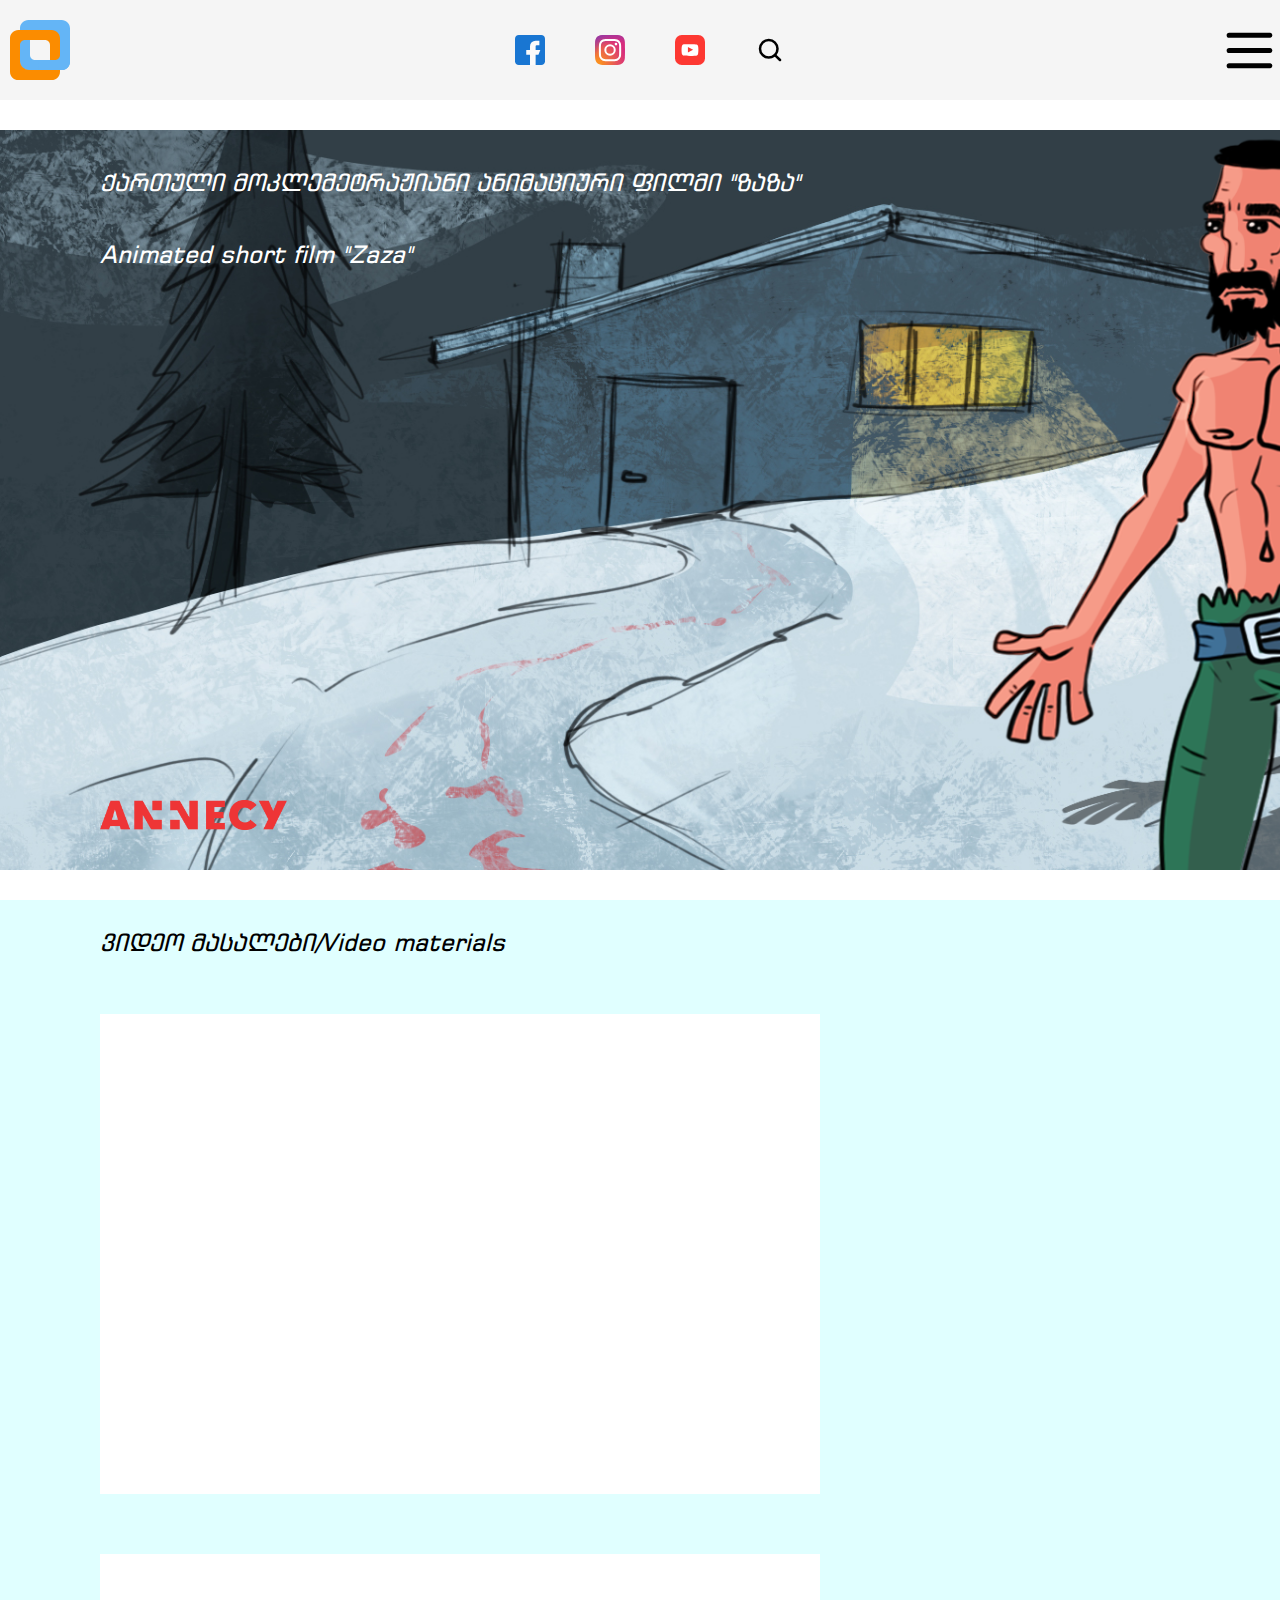
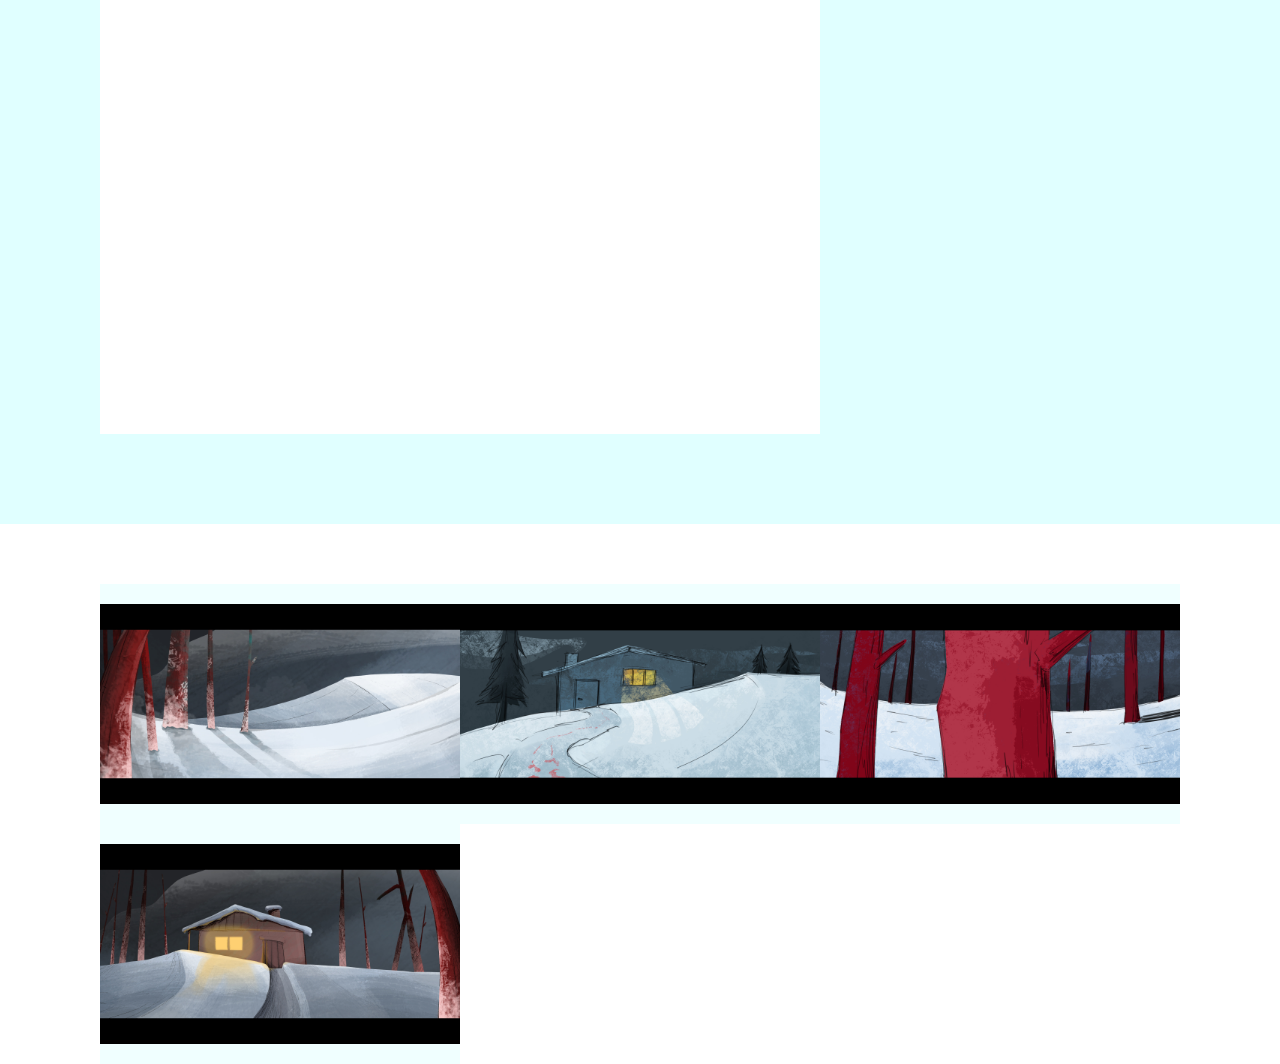
<file: index.html>
<!DOCTYPE html>
<html>

<style>
	@import url('https://fonts.googleapis.com/css2?family=Oswald&display=swap');
</style>

<head>
	<meta chareset="utf-8"/>
	<meta name="description" content="Animated short film "Zaza">
  	<meta name="keywords" content="animated, short, zaza, film, animation">
  	<meta name="author" content="George Gorelashvili">
	<link rel="stylesheet"  href="assets/css/reset.css">
	<link rel="stylesheet" href="assets/css/main.css">
	<meta name="viewport" content="width=device-width, initial-scale=1" />
	<title>Zaza/ზაზა</title>
	<link rel="shortcut icon" type="image/x-icon" href="./assets/images/popcorn.svg" />
</head>



<body>
	<header>
			<div class="container">
				<a class="logo-parent" href="">
						<img src="./assets/images/icons8-old-vmware-logo.svg" />
				</a>

				<nav class="header-nav" id="headerNav">
					<ul>
						<li class="nav-list" id="home" >Home</li>
						<li class="nav-list">News</li>
						<li class="nav-list" id="aboutProject" >About project</li>
						<li class="nav-list">Contact</li>
					</ul>
				</nav>

				<div class="social-box">
					<img class="icon" id="facebook" src="./assets/images/facebook.svg" alt="">
					<img class="icon" id="instagram" src="./assets/images/instagram.svg" alt="">
					<img class="icon" id="youtube" src="./assets/images/youtube.svg" alt="">
					<img class="icon" src="./assets/images/search.svg" alt="">
				</div>
				<div class="burger" id="burger">
					<img src="./assets/images/menu.svg" alt="">
				</div>
			</div>
	</header>
	<section class="box">
		<div class="first-box">
			<img class="zaza" src="./assets/images/frame 02.png" alt="">
				<div class="text-box" id="shortFilmZaza">
					<h1>ქართული მოკლემეტრაჟიანი ანიმაციური ფილმი "ზაზა"</h1>
					<br>
					<br>	
					<h2>Animated short film "Zaza"</h2> 
				</div>
			<img src="./assets/images/Logo_annecy.svg.png" alt="" class="annecy" id="annecy">
			<div class="seemore" id="seeMore">
				<h1>About project</h1>
			</div>
		</div>
	</section>
	<section class="trailer-box">
		<div class="container-second">
			<h1 class="trailer-box-text">ვიდეო მასალები/Video materials</h1>
		</div>
		<div class="videos-parent">
			<div class="video-box left">
				<iframe width="100%" height="100%" src="https://www.youtube.com/embed/dTU12bZoX6A" title="Atmospheric sketch from upcoming animated short" frameborder="0" allow="accelerometer; autoplay; clipboard-write; encrypted-media; gyroscope; picture-in-picture; web-share" allowfullscreen></iframe>
			</div>
			<div class="video-box right">
				<iframe width="100%" height="100%" src="https://www.youtube.com/embed/f39rUHg1nmc" title="There will be blood" frameborder="0" allow="accelerometer; autoplay; clipboard-write; encrypted-media; gyroscope; picture-in-picture; web-share" allowfullscreen></iframe>
			</div>
		</div>
	</section>
	<section class="four-box">
		<div class="four-box-parent">
			<article class="box-photo first">
				<img src="./assets/images/12.jpg" alt="">
			</article>
			<article class="box-photo second">
				<img src="./assets/images/011.jpg" alt="">
			</article>
			<article class="box-photo third">
				<img src="./assets/images/02.jpg" alt="">
			</article>
			<article class="box-photo fourth">
				<img src="./assets/images/01.jpg" alt="">
			</article>
		</div>
	</section>
	<script type="text/javascript" src="https://cdnjs.cloudflare.com/ajax/libs/jquery/3.6.4/jquery.min.js"></script>
	<script type="text/javascript" src="./assets/javascript/Main.js"></script>

</body>

</html>
</file>
<file: assets/css/main.css>
/** {
	box-sizing: border-box;
}*/
body {
	vertical-align: middle;
	font-family: bpg_arial_2009;
	font-family: oswald;
	font-family: bpg_extrasquare_mtavruli_2009;
}

@font-face {
	font-family: "bpg_extrasquare_mtavruli_2009";
	src: local("bpg_extrasquare_mtavruli_2009"),
	  url("../fonts/bpg_extrasquare_mtavruli_2009.ttf")
  }




/* header style */


header {
	height: 80px;
	margin-top: 0px;
	background: whitesmoke;
	/* width: 100%; */
	padding-top: 10px;
	padding-bottom: 10px;
	font-family: oswald;
	z-index: 20;
	position: relative;
	display: flex;
	justify-content: center;
	align-items: center;
}


.container {
	width: 100%;
	margin-left: auto;
	margin-right: auto;
	height: 80px;
	display: flex;
	justify-content: center;
	align-items: center;
}

.logo-parent {
	display: flex;
	height: 80px;
	/* line-height: 100%; */
	width: 80px;
	vertical-align: middle;
}
img {
	vertical-align: middle;
	height: 100%;
}

.nav-list {
	display: inline-block;
	margin-left: 50px;
	margin-right: 50px;
	vertical-align: middle;
}

.nav-list:hover {
	opacity: .5;
}


.header-nav {
	display: flex;
	justify-content: center;
	align-items: center;
	margin-left: 100px;
	margin-right: 100px;
	font-size: x-large;
	font-style: oblique;
	flex-direction: row;
}

.social-box {
	display: flex;
	width: 300px;
	height: 80px;
	justify-content: center;
	align-items: center;
}

.icon {
	width: 30px;
	height: 30px;
	display: flex;
	flex-direction: row;
	margin: 0px 25px;
}

div.burger {
	width: 61px;
	height: 61px;
	display: none;
}

/* header style */




/* banner */
.box {
height: 800px;
width: 100%;
background: white;
display: block;
justify-content: center;
align-content: center;
/* line-height: 100%; */
overflow: hidden;
}

.first-box {
	height: 740px;
	width: 1900px;
	display: flex;
	justify-content: center;
	align-content: center;
	/* line-height: 100%; */
	padding-top: 30px;
	padding-bottom: 30px;
	position: relative;
	/* min-width: 1024px; */
	z-index: 10;
}

.zaza {
	width: 100%;
	height: 100%;
	/* width: 100%; */
	display: inline-block;
	vertical-align: middle;
}

.text-box {
	position: absolute;
	left: 100px;
	top: 70px;
	font-size: x-large;
	font-style: italic;
	color: white;
}

.annecy {
	position: absolute;
	height: 30px;
	width: auto;
	left: 100px;
	bottom: 70px;
}

.seemore {
	position: absolute;
	right: 100px;
	bottom: 70px;
	font-size: x-large;
	font-style: italic;
	color: black;
	text-decoration: underline;
	background-color: whitesmoke;
}

/* banner */





/* video box */

.trailer-box {
	background-color:lightcyan;
	/* height: 560px; */
	height: 100%;
	/* width: 100%; */
	padding: 30px 0px;
	font-size: x-large;
	font-style: italic;
	display: flex;
	flex-direction: column;
}

.videos-parent {
	padding: 30px 0px;
	height: 100%;
	width: 100%;
	display: flex;
	flex-wrap: wrap;
	justify-content: space-between;
}

.container-second {
	width: 100%;
	height: 100%;
	display: flex;
}

.container-second h1 {
	padding-left: 100px;
}

.trailer-box-text:hover {
	opacity: .5;
}

.trailer-box .videos-parent .video-box {
height: 480px;
width: 720px;
margin: 30px 100px;
background-color: white;
text-align: center;
text-transform: uppercase;
text-decoration: overline;
display: flex;
}

/* video box */





/* four-box */
.four-box {
	background-color:white;
	height: 300px;
	/* width: 1900px; */
	padding: 30px 0px;
	display: flex;
}

.four-box-parent {
	padding: 30px 100px;
	height: 240px;
	width: 1900px;
	display: flex;
	justify-content: space-between;
	flex-wrap: wrap;
}

.box-photo {
	background-color: azure;
	height: 200px;
	min-width: 360px;
	padding: 20px 0px;
}

img {
	width: 100%;
}
/* four-box */



/* Responsive */

@media (max-width: 1300px) {
	.container {
		justify-content: space-between;
	}
	.header-nav {
		position: fixed;
		width: 100%;
		height: calc(100% - 101px);
		top: 101px;
		left: -100%;
		background: whitesmoke;
		margin-left: inherit;
		transition-property: left;
		transition-duration: 1s;
		transition-timing-function: ease-in-out;
	}
	.header-nav.active {
		left: 0;
		display: flex;
		flex-direction: column;
		text-align: center;
	}
	div.burger {
		display: inline-block;
	}
}

  @media (max-width: 580px) {
	.container {
		justify-content: space-between;
	}
	.header-nav {
		position: fixed;
		width: 100%;
		height: calc(100% - 101px);
		top: 101px;
		left: -100%;
		background: whitesmoke;
		margin-left: inherit;
		transition-property: left;
		transition-duration: 1s;
		transition-timing-function: ease-in-out;
	}
	.social-box {
		position: fixed;
		width: 100%;
		height: calc(100% - 101px);
		top: 101px;
		left: -100%;
		background: whitesmoke;
		margin-left: inherit;
		transition-property: left;
		transition-duration: 1s;
		transition-timing-function: ease-in-out;
	}
	.social-box.active {
		left: 0;
		display: flex;
		flex-direction: column;
	}
	.header-nav.active {
		left: 0;
		display: flex;
		flex-direction: column;
		text-align: center;
	}
	div.burger {
		display: inline-block;
	}
}
/* Responsive */
</file>
